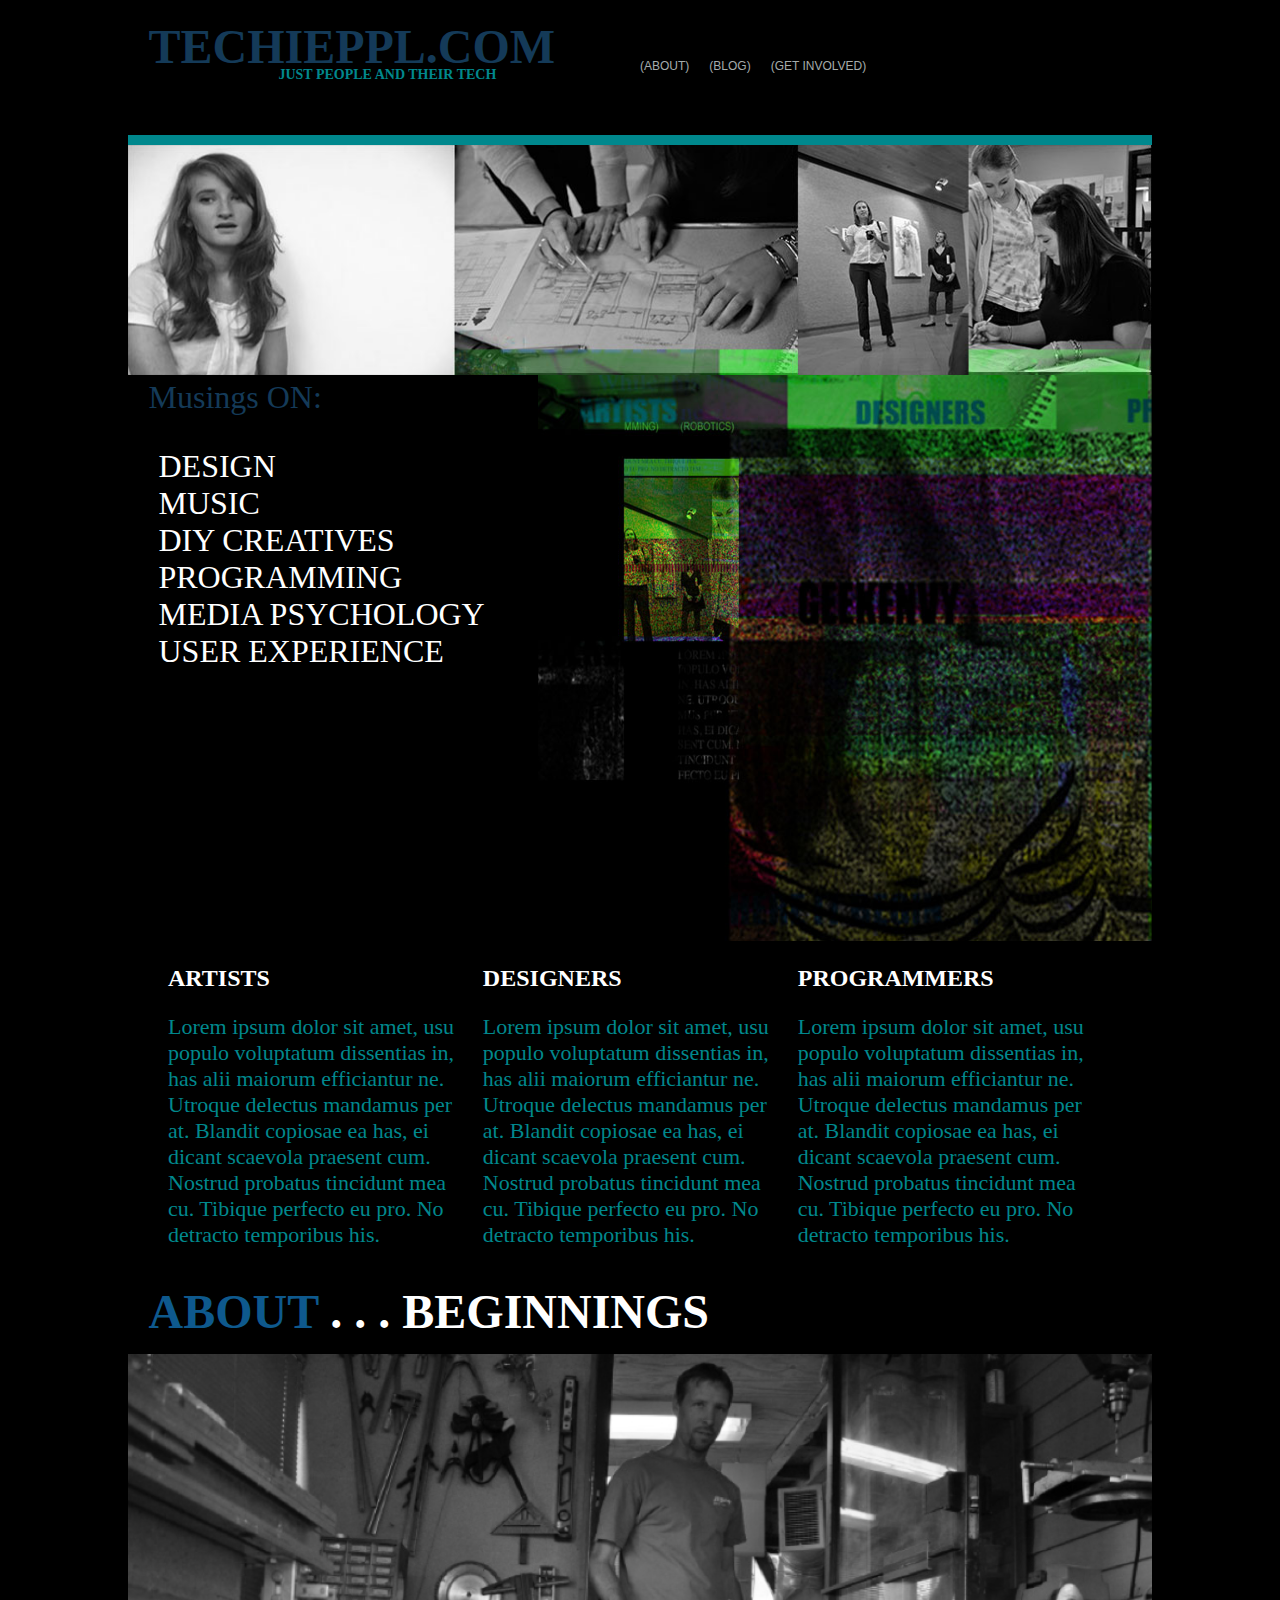
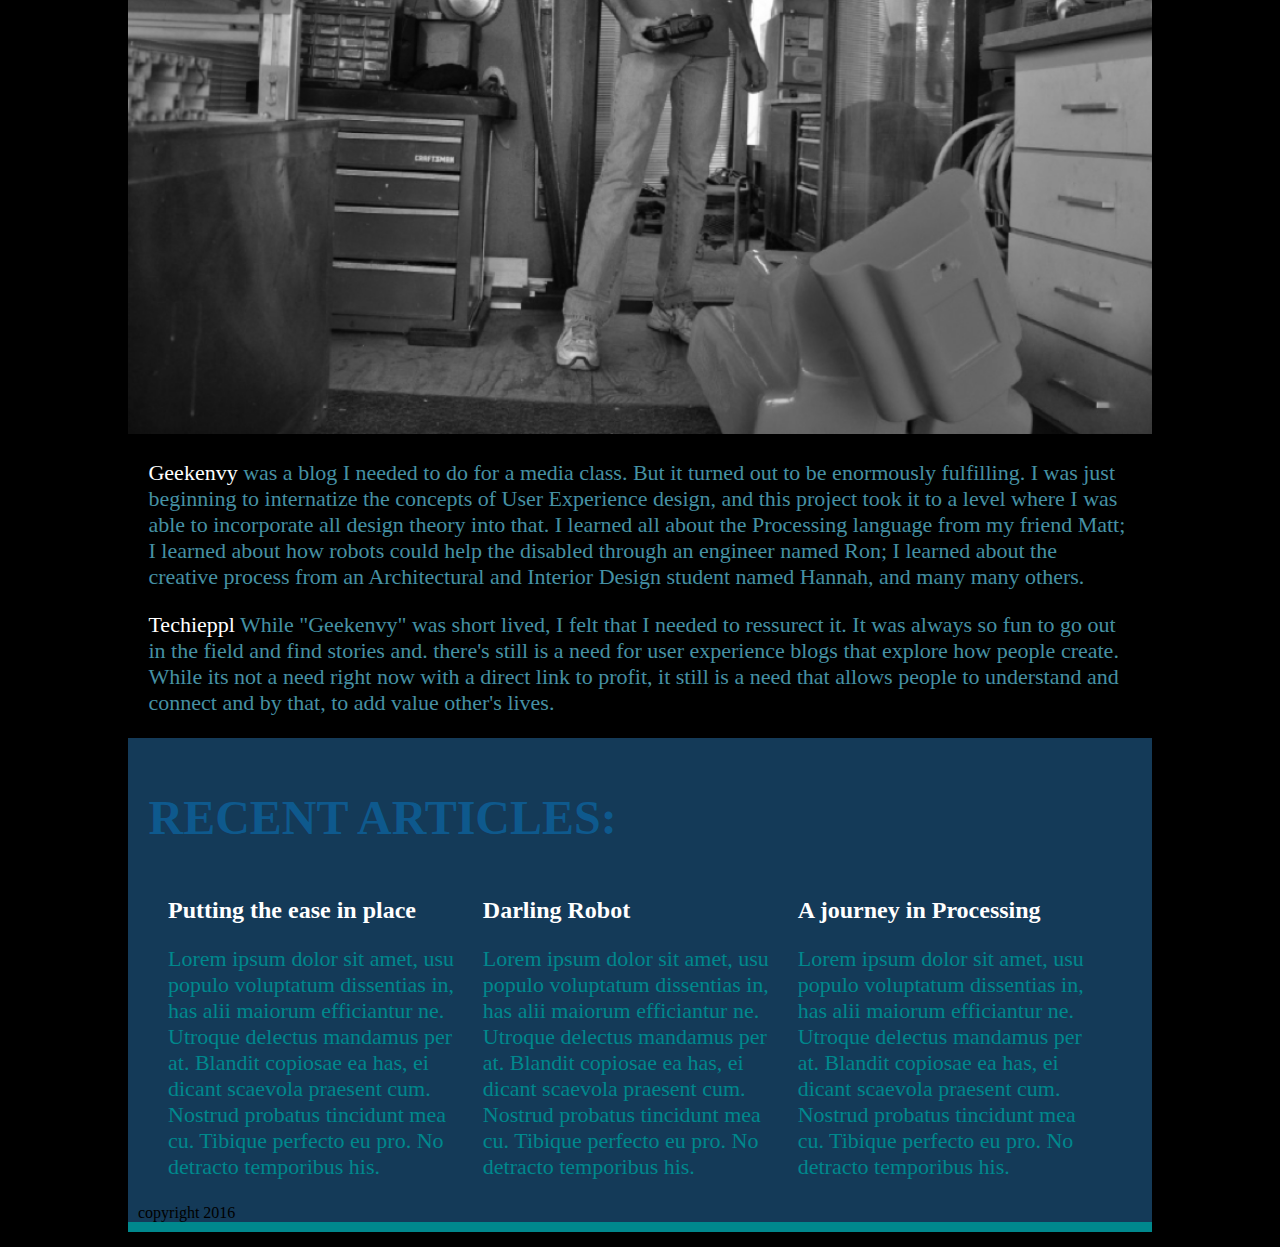
<file: HTML - techiepplwebsite Concept - 2016/index.html>
<!DOCTYPE html>

<head>

<title>Techieppl.com</title>
<link rel="stylesheet" type="text/css" href="style.css">

</head>

<body>
<div class="wrapper">
	<header>

		<div id="header-wrap">
			<aside class="logo">
			<h1 class="title">TECHIEPPL.COM<br/><span class="subtitle">JUST PEOPLE AND THEIR TECH</span></h1>
			
			</aside>
			<aside class="categories">
			<nav id="topnav">
			<ul>
					<li><a href="#">(ABOUT)</a></li>
					<li><a href="#">(BLOG)</a></li>
					<li><a href="#">(GET INVOLVED)</a></li>
					
			</ul>
			</nav>
			</aside>
			</div>

	</header>
	<section id="main">
		<div class="topline">&nbsp;</div>
					
		<img src="images/slider.jpg" width="1024" />
				
		<aside class="navigation">
		Musings ON:
			<nav>
			<ul>
				<li><a href="#" target="_blank">DESIGN</a></li>
				<li><a href="#" target="_blank">MUSIC</a></li>
				<li><a href="#" target="_blank">DIY CREATIVES</a></li>
				<li><a href="#" target="_blank">PROGRAMMING</a></li>
				<li><a href="#" target="_blank">MEDIA PSYCHOLOGY</a></li>
				<li><a href="#" target="_blank">USER EXPERIENCE</a></li>

			</ul>
			</nav>

		</aside>
		<aside class="middleart">
		<img src="images/middlepart.jpg" />
		</aside>
	</section>

	<section class="features">
		<ul>
			<li><h2>ARTISTS</h2><p>Lorem ipsum dolor sit amet, usu populo voluptatum dissentias in, has alii maiorum efficiantur ne. Utroque delectus mandamus per at. Blandit copiosae ea has, ei dicant scaevola praesent cum. Nostrud probatus tincidunt mea cu. Tibique perfecto eu pro. No detracto temporibus his.
			</li>

			<li><h2>DESIGNERS</h2><p>Lorem ipsum dolor sit amet, usu populo voluptatum dissentias in, has alii maiorum efficiantur ne. Utroque delectus mandamus per at. Blandit copiosae ea has, ei dicant scaevola praesent cum. Nostrud probatus tincidunt mea cu. Tibique perfecto eu pro. No detracto temporibus his.
			</li>

			<li><h2>PROGRAMMERS</h2><p>Lorem ipsum dolor sit amet, usu populo voluptatum dissentias in, has alii maiorum efficiantur ne. Utroque delectus mandamus per at. Blandit copiosae ea has, ei dicant scaevola praesent cum. Nostrud probatus tincidunt mea cu. Tibique perfecto eu pro. No detracto temporibus his.
			</li>
		</ul>

	</section>
	<section class="about">
		<aside class="about-left">
		<h1>ABOUT <span>. . . BEGINNINGS</span></h1><br/>
	<!--	<blockquote class="paragraph">Western Kentucky University. Fall of 2010...Hello, I'm a student 
in a media class doing a design and  UX technology blog called 
"Geekenvy"... Do you know anyone who might be interested 
in getting interviewed?</blockquote>-->
		</aside>
		<aside class="about-right">
		<!--<img src="images/about.jpg"/>-->
		</aside>
	</section>

	<section class="pixellated">
	<img src="images/Ron.jpg"/>
	</section>

	<section class="history">
	
	<p>
	<span>Geekenvy</span> was a blog I needed to do for a media class. But it turned 
out to be enormously fulfilling. I was just beginning to internatize the concepts of User Experience design, and this project took it to a level where I was able to incorporate all design theory into that. I learned all about the Processing language from my friend Matt; I learned about how robots could help the disabled through an engineer named 
Ron; I learned about the creative process from an Architectural
 and Interior Design student named Hannah, and many many others.
	</p>
	<p>
	<span>Techieppl</span> While "Geekenvy" was short lived, I felt that I needed to ressurect it. 
It was always so fun to go out in the field and find stories and. 
there's still is a need for user experience blogs that explore how people create.
While its not a need right now with a direct link to profit, it still is a need
that allows people to understand and connect and by that, to add value
other's lives.
	</p>
	</section>

	<footer class="footer">
	<aside class="copyright">
	copyright 2016
	</aside>
	<section class="recent">
	<h1>Recent Articles:</h1>
	<ul>
			<li><h2>Putting the ease in place</h2><p>Lorem ipsum dolor sit amet, usu populo voluptatum dissentias in, has alii maiorum efficiantur ne. Utroque delectus mandamus per at. Blandit copiosae ea has, ei dicant scaevola praesent cum. Nostrud probatus tincidunt mea cu. Tibique perfecto eu pro. No detracto temporibus his.
			</li>

			<li><h2>Darling Robot</h2><p>Lorem ipsum dolor sit amet, usu populo voluptatum dissentias in, has alii maiorum efficiantur ne. Utroque delectus mandamus per at. Blandit copiosae ea has, ei dicant scaevola praesent cum. Nostrud probatus tincidunt mea cu. Tibique perfecto eu pro. No detracto temporibus his.
			</li>

			<li><h2>A journey in Processing</h2><p>Lorem ipsum dolor sit amet, usu populo voluptatum dissentias in, has alii maiorum efficiantur ne. Utroque delectus mandamus per at. Blandit copiosae ea has, ei dicant scaevola praesent cum. Nostrud probatus tincidunt mea cu. Tibique perfecto eu pro. No detracto temporibus his.
			</li>
		</ul>
	</section>

	</footer>
<div class="topline">&nbsp;</div>

</div> <!-- wrapper -->
</body>
</html>
</file>
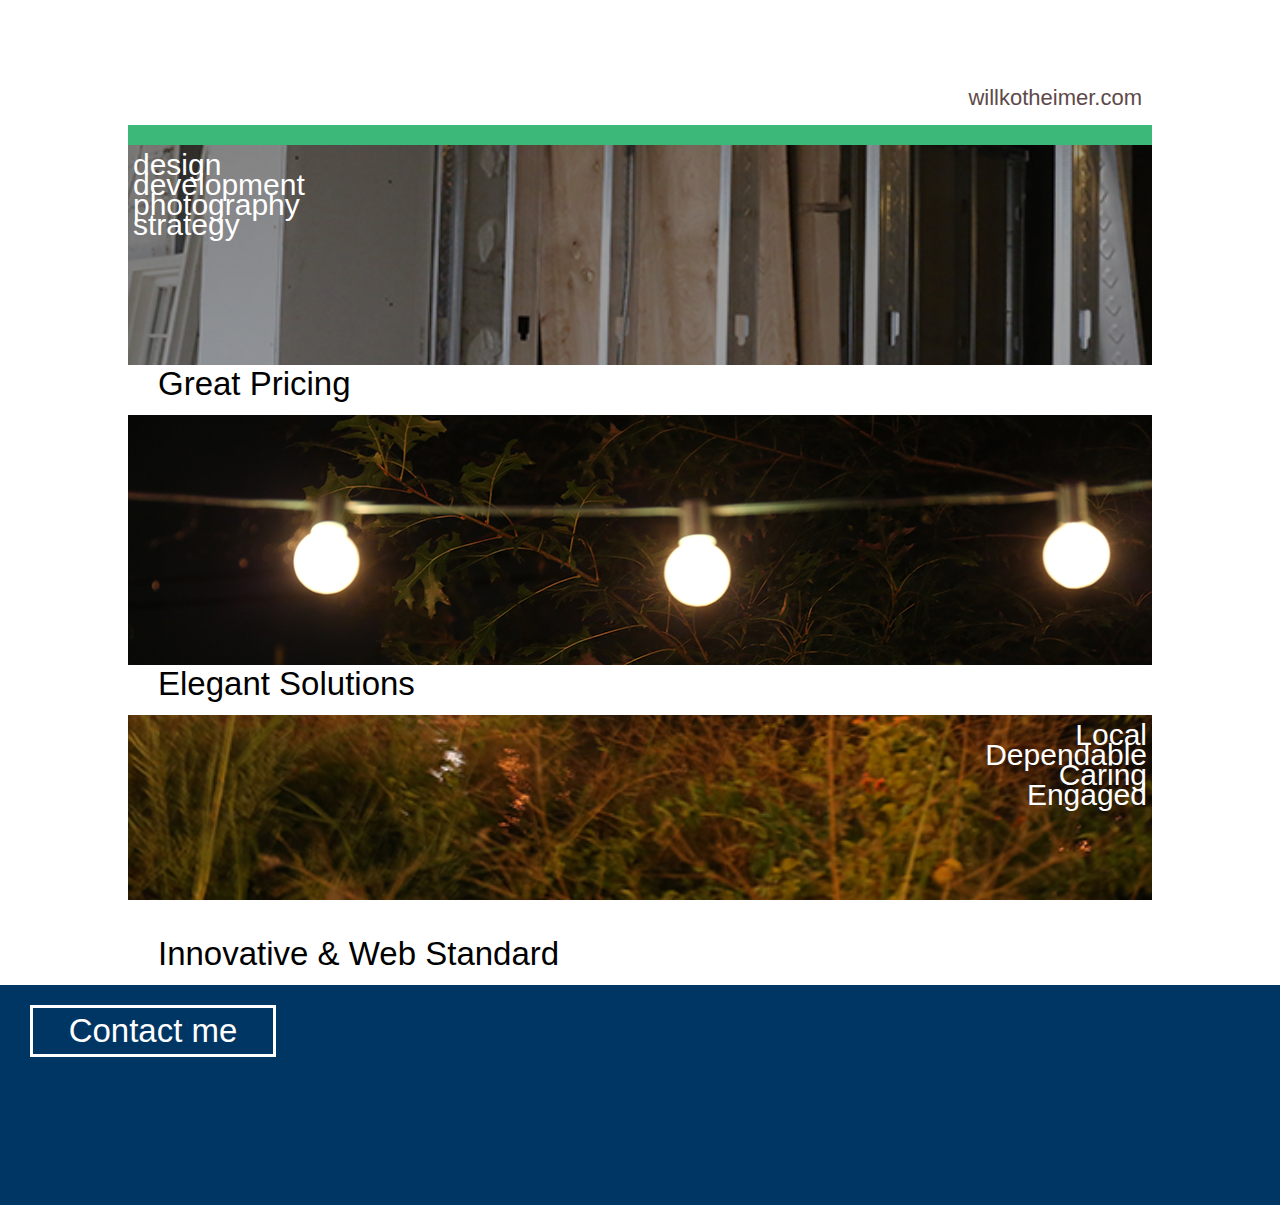
<file: HTML -MyWebsite-2016/index.html>
<html>

<head>

<title>

</title>

<style>

body {
 margin-top: 0px;
 margin-right: 0px;
 margin-bottom: 0px;
 margin-left: 0px
}

.wrapper {margin: 0 auto;max-width: 1024px; border:0;}
.header {background-color: #ffffff; height:125px; border-bottom: 20px solid #3cb878; max-width: 100%; max-width:1024;}
.title { color:#5e4949; font-family: Arial, Helvetica, sans-serif;  font-size: 22px; float:right; padding:85px 10px 40px 0px;}

img {

    max-width: 100%;
    height: auto;
    width: auto\9; /* ie8 */
}

.image1 { 
  background: url(images/wip.png) no-repeat center center fixed; 
  -webkit-background-size: cover;
  -moz-background-size: cover;
  -o-background-size: cover;
  background-size: cover;
}


.image3 { 
  background: url(images/nashville.png) no-repeat center center fixed; 
  -webkit-background-size: cover;
  -moz-background-size: cover;
  -o-background-size: cover;
  background-size: cover;
}



.heading {padding-left: 30px;}
.titleslab {height:50px; background-color: #ffffff;font-size:33px; font-family: Arial, Helvetica, sans-serif; color: #000000;}

.footer { background-color: #003663; height:200px;padding-top:20px;}
.cta {margin-left: 30px; width:240px; height:46px; border:3px solid #ffffff; font-size:33px; font-family:Arial, Helvetica, sans-serif; text-align:center;line-height:45px;color:#ffffff;}
.imageonetext {height:200px;font-family:Arial, Helvetica, sans-serif;color:#ffffff; font-size:30px;line-height:20px;text-align:left;padding:10px 0px 10px 5px;}
.image3text {height: 200px;font-family:Arial, Helvetica, sans-serif;color:#ffffff; font-size:30px;line-height:20px;text-align:right;padding:10px 5px 10px 0px;color:#ffffff;}

</style>

</head>

<body>

	<div class="wrapper">
				<div class="header">
				<div class="title">willkotheimer.com</div>
			</div>
			<!--496-->
			<div class="image1">
			<div class="imageonetext">
				design<br/>
			development<br/>
			photography<br/>
			strategy<br/>

			</div>
			</div>
		<div class="titleslab">
			<div class="heading">Great Pricing</div>
		</div>
			<!--250-->
		<div class="image2">
			<img src="images/stringlights.png">
			</div>
			<div class="titleslab">
			<div class="heading">Elegant Solutions</div>
		</div>
			<!--500-->
		<div class="image3">
			
			<div class="image3text">
			Local<br/>
			Dependable<br/>
			Caring<br/>
			Engaged<br/></div>
	</div>
<div class="titleslab">
			<div class="heading">
Innovative &amp; Web Standard</div></div>

	</div>

	<div class="footer">
			<div class="cta">
				Contact me
			</div>
	</div>
</body>


</html>
</file>
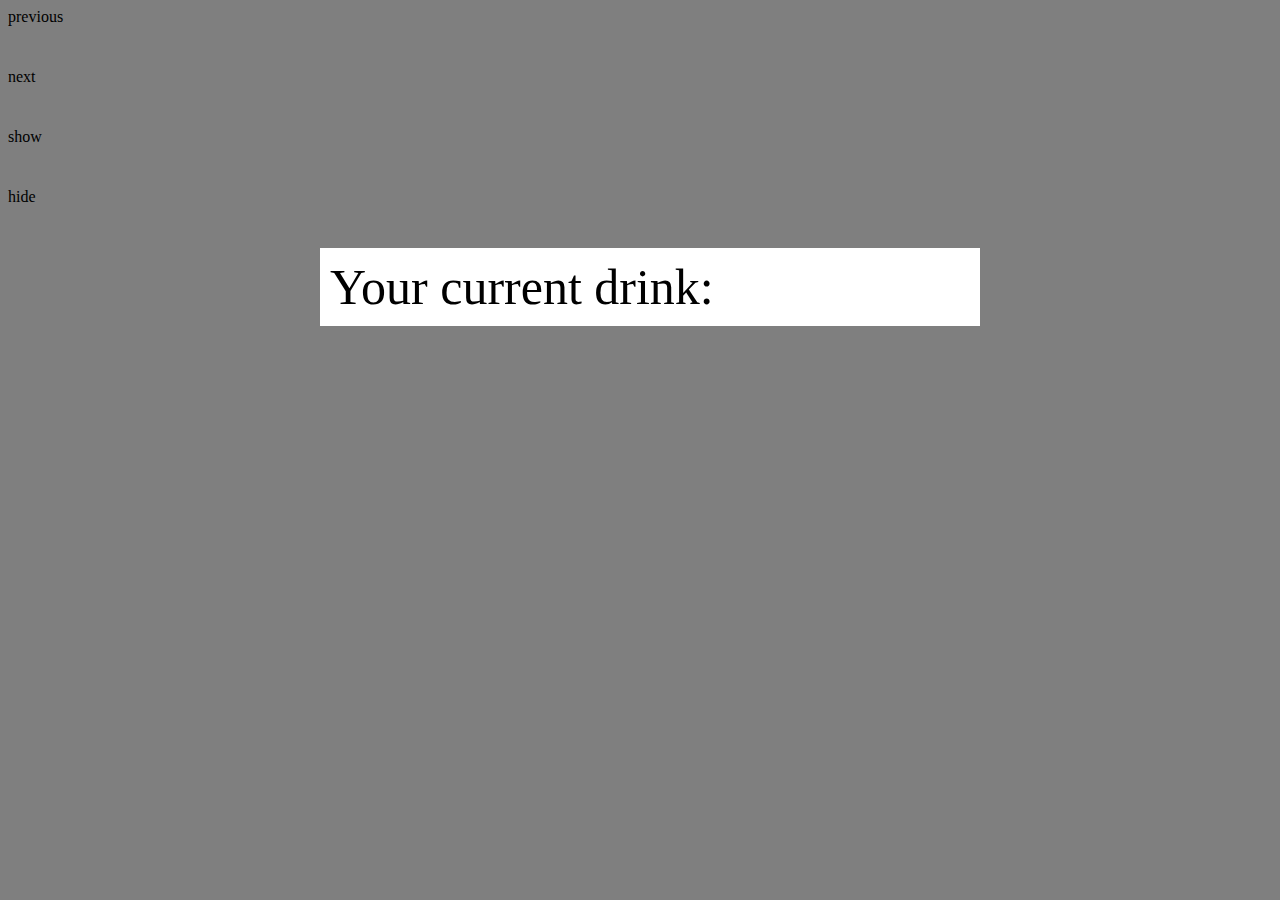
<file: Json:Ajax - Bartending Concept - 2015/index.html>
<!DOCTYPE html>

<head>

<style type="text/css">

.inactive {color:white !important;}
.drinks  {font-size:50px; position: absolute; left: 25%; padding: 10px;  width:50%; background-color: white;}
#ingredients {font-size: 22px;}
.button {width: 80px; height: 60px;}
@media screen and (max-width: 480px) {
    .drinks {left: 0 !important; width: 100% !important; padding: 2% 2%; box-sizing: border-box;}
}
body {background-color: rgba(0,0,0,.5);}

</style>



<script src="https://ajax.googleapis.com/ajax/libs/jquery/1.12.4/jquery.min.js"></script>

<script>

$(function(){
		current=0; //kick it off;


		//previous
		$("#previous").click(function(event){
			event.preventDefault();
			current--;
			getone(); 
		});
		//next
		$("#next").click(function(event){
			event.preventDefault();
			current++;
			getone();
			 
		});

		//
		$("#show").click(function(event){
			event.preventDefault();
			$('#ingredients').show();
		});
		$("#hide").click(function(event){
			event.preventDefault();
			$('#ingredients').hide();
		});



});

		

function getone() {
var json = $.getJSON( "drinks.json", function() {
		if (json.responseJSON.drink.length-1 >=current && current>=0) {
	//for (var i=0; i<=json.responseJSON.drink.length-1; i++) {
				string="Your current drink:<br/><div id='drink"+current+"'><br/><u>"+json.responseJSON.drink[current].name+"</u><br/><div id='ingredients'>";
				
				$.each(json.responseJSON.drink[current].ingredients[0], function (index, value) {
		  		string+="<br/>"+value;
					});
				string+="</div></div><br/>";
		 		
		 		$(".drinks").empty();
				$(".drinks").append(string);

		}
		if (current < 0) { $("#previous").hide();} else {$("#previous").show();}
		if (current >= json.responseJSON.drink.length-1) { $("#next").hide();} else {$("#next").show();}

});
}

 





</script>

</head>

<body>
<div class="wrapper">
<div class="buttons">
<div class="button" id="previous">previous</div><div class="button" id="next">next</div><div class="button" id="show">show</div><div class="button" id="hide">hide</div></div>
<div class="drinks">
	Your current drink:

</div>

</div>

</body>



</html>
</file>
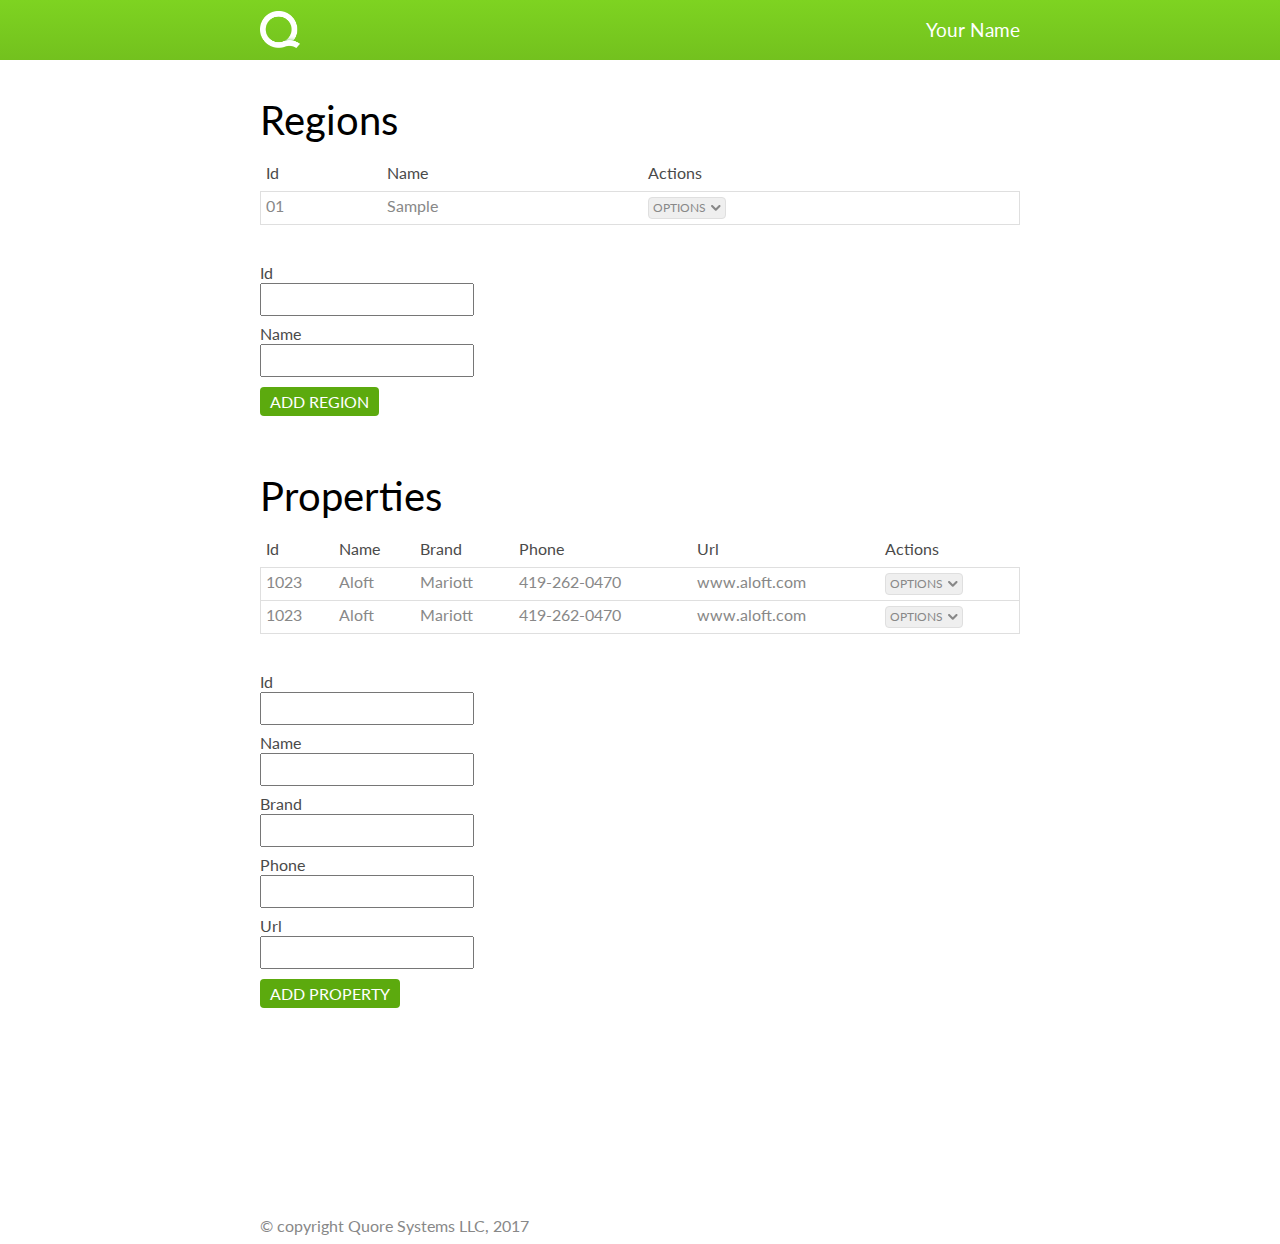
<file: PHP - Hotel Job Test - 2017/index.html>
<!DOCTYPE html>
<html>
    <head>
        <title>Your Name Here</title>
        <link href="https://fonts.googleapis.com/css?family=Lato:400,400i,700" rel="stylesheet">
        <link rel="stylesheet"href="css/styles.css"/>
    </head>
    <body>
        <header class="header">
            <div class="container">
                <span class="logo">
                    <img src="images/Glyph_greenshadow.png"/>
                </span>
                <span class="name">Your Name</span>
            </div>
        </header>
        <div class="wrapper">
            <div class="container">
                <section>
                    <h1>Regions</h1>
                    <table class="table">
                        <thead class="thead">
                            <tr>
                                <th>Id</th>
                                <th>Name</th>
                                <th>Actions</th>
                            </tr>
                        </thead>
                        <tbody class="tbody">
                            <tr>
                                <td>01</td>
                                <td>Sample</td>
                                <td><span class="btn btn__small">Options<span class="icon"><svg  viewBox="0 0 40 24" ><g id="Iconography" transform="translate(-740.000000, -998.000000)" fill="#000000"><path d="M749.343664,1022.42292 C745.269268,1026.56389 751.380863,1032.77535 755.455259,1028.63438 L770.734247,1013.10573 C772.421918,1011.39048 772.421918,1008.60952 770.734247,1006.89427 L755.455259,991.36562 C751.380863,987.224647 745.269268,993.436107 749.343664,997.57708 L761.566855,1010 L749.343664,1022.42292 Z" id="Carat_down" transform="translate(760.000000, 1010.000000) rotate(90.000000) translate(-760.000000, -1010.000000) "></path></g></svg></span><div class="dropdown"><a href="">Delete</a><a href="">Edit</a></div></span></td>
                            </tr>
                        </thead>
                    </table>
                    <form class="form">
                        <div class="form__group">
                            <label>Id</label>
                            <input type="text"/>
                        </div>
                        <div class="form__group">
                            <label>Name</label>
                            <input type="text"/>
                        </div>
                        <div class="form__group">
                            <input type="submit" value="Add region"/>
                        </div>
                    </form>
                </section>
                <section>
                    <h1>Properties</h1>
                    <table class="table">
                        <thead class="thead">
                            <tr>
                                <th>Id</th>
                                <th>Name</th>
                                <th>Brand</th>
                                <th>Phone</th>
                                <th>Url</th>
                                <th>Actions</th>
                            </tr>
                        </thead>
                        <tbody class="tbody">
                            <tr>
                                <td>1023</td>
                                <td>Aloft</td>
                                <td>Mariott</td>
                                <td>419-262-0470</td>
                                <td>www.aloft.com</td>
                                <td><span class="btn btn__small">Options<span class="icon"><svg  viewBox="0 0 40 24" ><g id="Iconography" transform="translate(-740.000000, -998.000000)" fill="#000000"><path d="M749.343664,1022.42292 C745.269268,1026.56389 751.380863,1032.77535 755.455259,1028.63438 L770.734247,1013.10573 C772.421918,1011.39048 772.421918,1008.60952 770.734247,1006.89427 L755.455259,991.36562 C751.380863,987.224647 745.269268,993.436107 749.343664,997.57708 L761.566855,1010 L749.343664,1022.42292 Z" id="Carat_down" transform="translate(760.000000, 1010.000000) rotate(90.000000) translate(-760.000000, -1010.000000) "></path></g></svg></span><div class="dropdown"><a href="">Delete</a><a href="">Edit</a></div></span></td>
                            </tr>
                            <tr>
                                <td>1023</td>
                                <td>Aloft</td>
                                <td>Mariott</td>
                                <td>419-262-0470</td>
                                <td>www.aloft.com</td>
                                <td><span class="btn btn__small">Options<span class="icon"><svg  viewBox="0 0 40 24" ><g id="Iconography" transform="translate(-740.000000, -998.000000)" fill="#000000"><path d="M749.343664,1022.42292 C745.269268,1026.56389 751.380863,1032.77535 755.455259,1028.63438 L770.734247,1013.10573 C772.421918,1011.39048 772.421918,1008.60952 770.734247,1006.89427 L755.455259,991.36562 C751.380863,987.224647 745.269268,993.436107 749.343664,997.57708 L761.566855,1010 L749.343664,1022.42292 Z" id="Carat_down" transform="translate(760.000000, 1010.000000) rotate(90.000000) translate(-760.000000, -1010.000000) "></path></g></svg></span><div class="dropdown"><a href="">Delete</a><a href="">Edit</a></div></span></td>
                            </tr>
                        </tbody>
                    </table>
                    <form class="form">
                        <div class="form__group">
                            <label>Id</label>
                            <input type="text"/>
                        </div>
                        <div class="form__group">
                            <label>Name</label>
                            <input type="text"/>
                        </div>
                        <div class="form__group">
                            <label>Brand</label>
                            <input type="text"/>
                        </div>
                        <div class="form__group">
                            <label>Phone</label>
                            <input type="text"/>
                        </div>
                        <div class="form__group">
                            <label>Url</label>
                            <input type="text"/>
                        </div>
                        <div class="form__group">
                            <input type="submit" value="Add Property"/>
                        </div>
                    </form>
                </section>
            </div>
        </div>
        <footer class="footer">
            <div class="container">
                &copy; copyright Quore Systems LLC, 2017
            </container>
        </footer>
    </body>
</html>
</file>
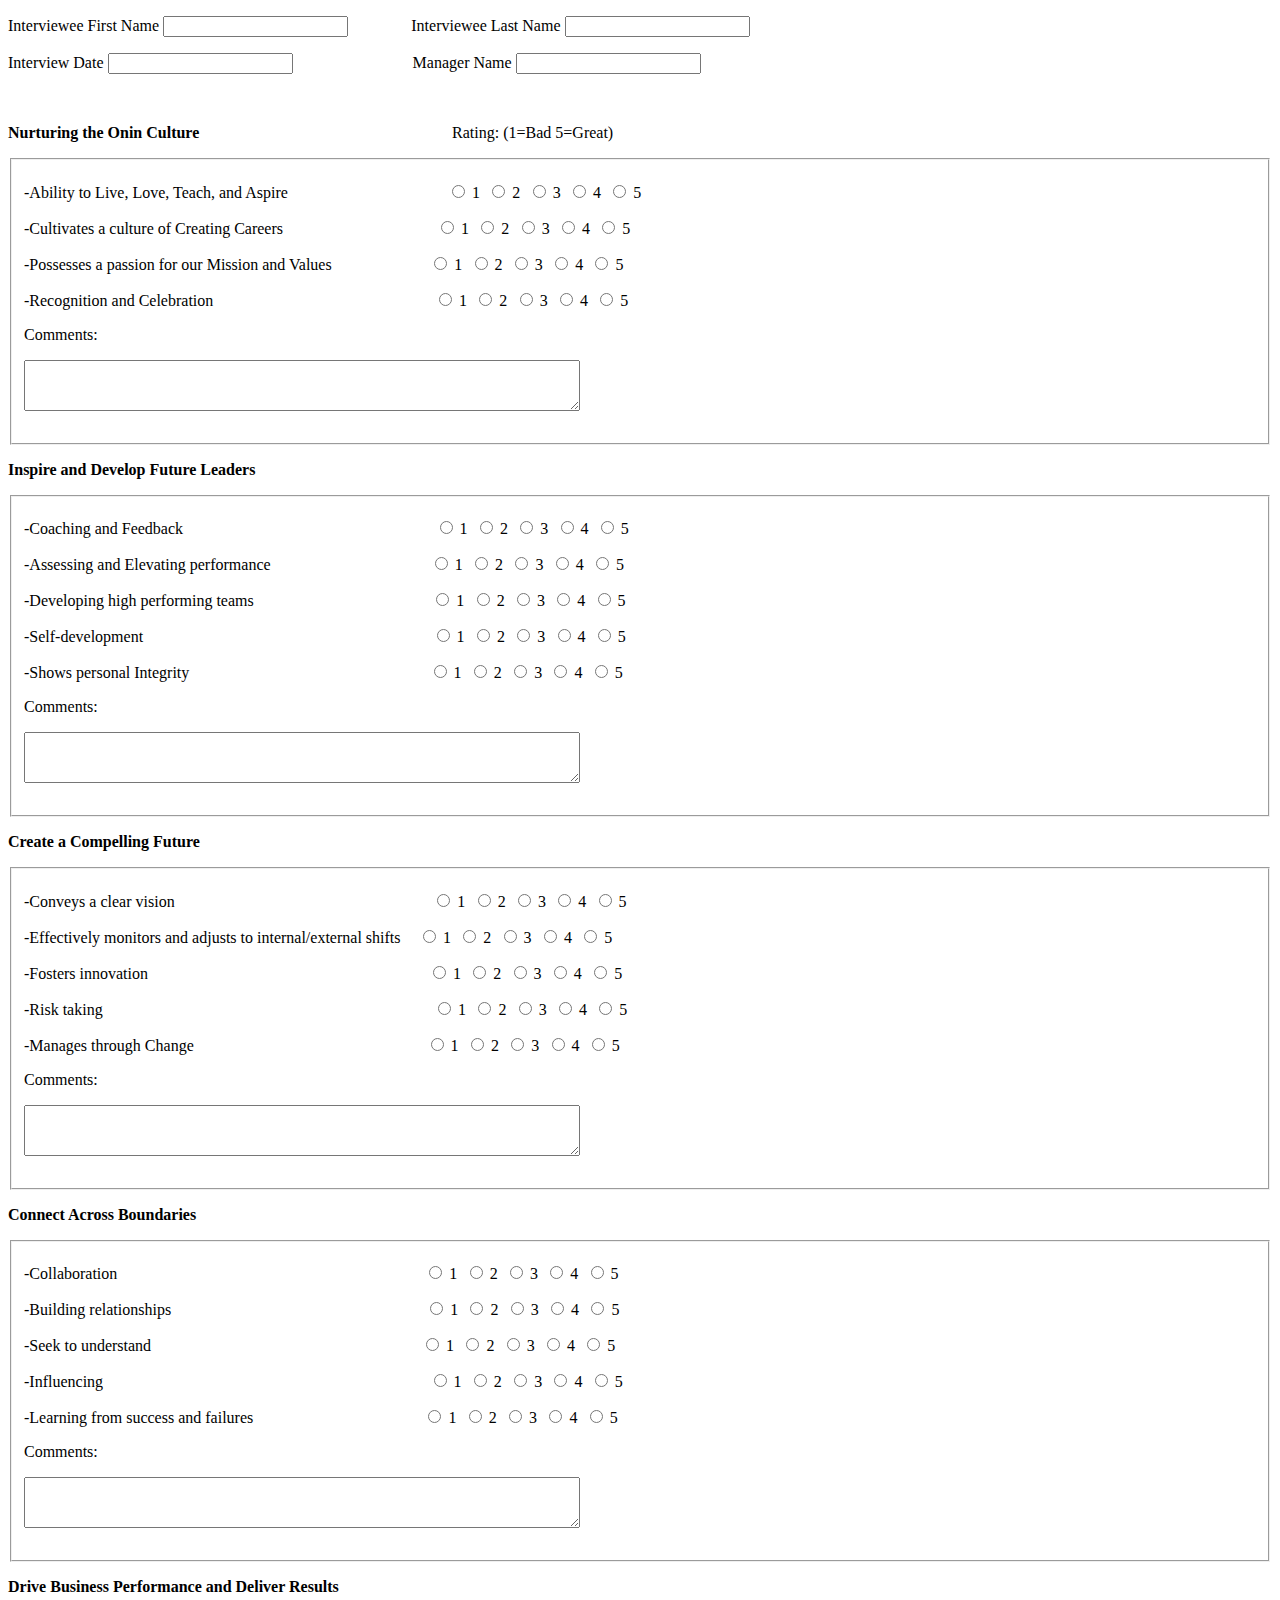
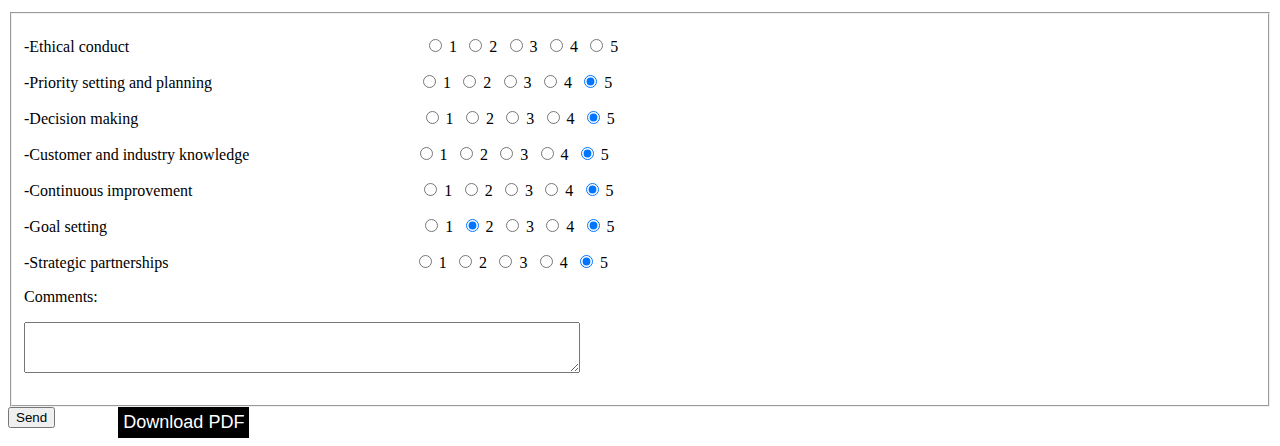
<file: Json:Ajax - Bartending Concept - 2015/form.html>
<!DOCTYPE html>

<head>

</head>

<body>

<form name="InterviewFeedback" action="https://employees.oningroup.com/packages/uhuru_theme/themes/uhuru/email.php" method="POST" enctype="text/plain">
<p>Interviewee First Name <input type="text" name="firstname"><span style="margin-left: 5%;">Interviewee Last Name</span> <input type="text" name="lastname"></p>
<p>Interview Date <input type="text" name="date"><span style="margin-left: 9.5%;">Manager Name</span> <input type="text" name="manager"></p><br>

<p><span style="font-weight: bold; float: left;">Nurturing the Onin Culture</span> <span style="margin-left: 20%;">Rating: (1=Bad 5=Great)</span></p>

<form>
    <fieldset id="group1">
        <p>-Ability to Live, Love, Teach, and Aspire <input  style="margin-left: 13%;" type="radio" name="group1-1" value="" > 1<input style="margin-left: 1%;" type="radio" name="group1-1" value="" > 2<input style="margin-left: 1%;" type="radio" name="group1-1" value="" > 3<input style="margin-left: 1%;" type="radio" name="group1-1" value="" > 4<input style="margin-left: 1%;" type="radio" name="group1-1" value="" > 5</p>
        <p>-Cultivates a culture of Creating Careers <input  style="margin-left: 12.5%;" type="radio" name="group1-2" value="" > 1<input style="margin-left: 1%;" type="radio" name="group1-2" value="" > 2<input style="margin-left: 1%;" type="radio" name="group1-2" value="" > 3<input style="margin-left: 1%;" type="radio" name="group1-2" value="" > 4<input style="margin-left: 1%;" type="radio" name="group1-2" value="" > 5</p>
        <p>-Possesses a passion for our Mission and Values <input  style="margin-left: 8%;" type="radio" name="group1-3" value="" > 1<input style="margin-left: 1%;" type="radio" name="group1-3" value="" > 2<input style="margin-left: 1%;" type="radio" name="group1-3" value="" > 3<input style="margin-left: 1%;" type="radio" name="group1-3" value="" > 4<input style="margin-left: 1%;" type="radio" name="group1-3" value="" > 5</p>
        <p>-Recognition and Celebration <input  style="margin-left: 18%;" type="radio" name="group1-4" value="" > 1<input style="margin-left: 1%;" type="radio" name="group1-4" value="" > 2<input style="margin-left: 1%;" type="radio" name="group1-4" value="" > 3<input style="margin-left: 1%;" type="radio" name="group1-4" value="" > 4<input style="margin-left: 1%;" type="radio" name="group1-4" value="" > 5</p>
        <p>Comments:</p>
        <textarea id="nurturing" name="nurturing" rows="3" cols="150" style="width: 550px;"></textarea>
        <br><br>
    </fieldset>

    
    <p style="font-weight: bold;">Inspire and Develop Future Leaders</p>
    <fieldset id="group3">
        <p>-Coaching and Feedback <input  style="margin-left: 20.5%;" type="radio" name="group3-1" value="" > 1<input style="margin-left: 1%;" type="radio" name="group3-1" value="" > 2<input style="margin-left: 1%;" type="radio" name="group3-1" value="" > 3<input style="margin-left: 1%;" type="radio" name="group3-1" value="" > 4<input style="margin-left: 1%;" type="radio" name="group3-1" value="" > 5</p>
        <p>-Assessing and Elevating performance <input  style="margin-left: 13%;" type="radio" name="group3-2" value="" > 1<input style="margin-left: 1%;" type="radio" name="group3-2" value="" > 2<input style="margin-left: 1%;" type="radio" name="group3-2" value="" > 3<input style="margin-left: 1%;" type="radio" name="group3-2" value="" > 4<input style="margin-left: 1%;" type="radio" name="group3-2" value="" > 5</p>
        <p>-Developing high performing teams <input  style="margin-left: 14.5%;" type="radio" name="group3-3" value="" > 1<input style="margin-left: 1%;" type="radio" name="group3-3" value="" > 2<input style="margin-left: 1%;" type="radio" name="group3-3" value="" > 3<input style="margin-left: 1%;" type="radio" name="group3-3" value="" > 4<input style="margin-left: 1%;" type="radio" name="group3-3" value="" > 5</p>
        <p>-Self-development <input  style="margin-left: 23.5%;" type="radio" name="group3-4" value="" > 1<input style="margin-left: 1%;" type="radio" name="group3-4" value="" > 2<input style="margin-left: 1%;" type="radio" name="group3-4" value="" > 3<input style="margin-left: 1%;" type="radio" name="group3-4" value="" > 4<input style="margin-left: 1%;" type="radio" name="group3-4" value="" > 5</p>
        <p>-Shows personal Integrity  <input  style="margin-left: 19.5%;" type="radio" name="group3-5" value="" > 1<input style="margin-left: 1%;" type="radio" name="group3-5" value="" > 2<input style="margin-left: 1%;" type="radio" name="group3-5" value="" > 3<input style="margin-left: 1%;" type="radio" name="group3-5" value="" > 4<input style="margin-left: 1%;" type="radio" name="group3-5" value="" > 5</p>
        <p>Comments:</p>
        <textarea id="coaching" name="coaching" rows="3" cols="150" style="width: 550px;"></textarea>
        <br><br>
    </fieldset>
    <p style="font-weight: bold;">Create a Compelling Future</p>
    <fieldset id="group4">
    <p>-Conveys a clear vision <input  style="margin-left: 21%;" type="radio" name="group4-1" value="" > 1<input style="margin-left: 1%;" type="radio" name="group4-1" value="" > 2<input style="margin-left: 1%;" type="radio" name="group4-1" value="" > 3<input style="margin-left: 1%;" type="radio" name="group4-1" value="" > 4<input style="margin-left: 1%;" type="radio" name="group4-1" value="" > 5</p>
    <p>-Effectively monitors and adjusts to internal/external shifts <input  style="margin-left: 1.5%;" type="radio" name="group4-2" value="" > 1<input style="margin-left: 1%;" type="radio" name="group4-2" value="" > 2<input style="margin-left: 1%;" type="radio" name="group4-2" value="" > 3<input style="margin-left: 1%;" type="radio" name="group4-2" value="" > 4<input style="margin-left: 1%;" type="radio" name="group4-2" value="" > 5</p>
    <p>-Fosters innovation <input  style="margin-left: 22.8%;" type="radio" name="group4-3" value="" > 1<input style="margin-left: 1%;" type="radio" name="group4-3" value="" > 2<input style="margin-left: 1%;" type="radio" name="group4-3" value="" > 3<input style="margin-left: 1%;" type="radio" name="group4-3" value="" > 4<input style="margin-left: 1%;" type="radio" name="group4-3" value="" > 5</p>
    <p>-Risk taking <input  style="margin-left: 26.9%;" type="radio" name="group4-4" value="" > 1<input style="margin-left: 1%;" type="radio" name="group4-4" value="" > 2<input style="margin-left: 1%;" type="radio" name="group4-4" value="" > 3<input style="margin-left: 1%;" type="radio" name="group4-4" value="" > 4<input style="margin-left: 1%;" type="radio" name="group4-4" value="" > 5</p>
    <p>-Manages through Change <input  style="margin-left: 18.9%;" type="radio" name="group4-5" value="" > 1<input style="margin-left: 1%;" type="radio" name="group4-5" value="" > 2<input style="margin-left: 1%;" type="radio" name="group4-5" value="" > 3<input style="margin-left: 1%;" type="radio" name="group4-5" value="" > 4<input style="margin-left: 1%;" type="radio" name="group4-5" value="" > 5</p>
    <p>Comments:</p>
    <textarea id="future" name="future" rows="3" cols="150" style="width: 550px;"></textarea>
    <br><br>
    </fieldset>
    <p style="font-weight: bold;">Connect Across Boundaries</p>
    <fieldset id="group5">
    <p>-Collaboration <input  style="margin-left: 25%;" type="radio" name="group5-1" value="" > 1<input style="margin-left: 1%;" type="radio" name="group5-1" value="" > 2<input style="margin-left: 1%;" type="radio" name="group5-1" value="" > 3<input style="margin-left: 1%;" type="radio" name="group5-1" value="" > 4<input style="margin-left: 1%;" type="radio" name="group5-1" value="" > 5</p>
    <p>-Building relationships <input  style="margin-left: 20.7%;" type="radio" name="group5-2" value="" > 1<input style="margin-left: 1%;" type="radio" name="group5-2" value="" > 2<input style="margin-left: 1%;" type="radio" name="group5-2" value="" > 3<input style="margin-left: 1%;" type="radio" name="group5-2" value="" > 4<input style="margin-left: 1%;" type="radio" name="group5-2" value="" > 5</p>
    <p>-Seek to understand <input  style="margin-left: 22%;" type="radio" name="group5-3" value="" > 1<input style="margin-left: 1%;" type="radio" name="group5-3" value="" > 2<input style="margin-left: 1%;" type="radio" name="group5-3" value="" > 3<input style="margin-left: 1%;" type="radio" name="group5-3" value="" > 4<input style="margin-left: 1%;" type="radio" name="group5-3" value="" > 5</p>
    <p>-Influencing <input  style="margin-left: 26.5%;" type="radio" name="group5-4" value="" > 1<input style="margin-left: 1%;" type="radio" name="group5-4" value="" > 2<input style="margin-left: 1%;" type="radio" name="group5-4" value="" > 3<input style="margin-left: 1%;" type="radio" name="group5-4" value="" > 4<input style="margin-left: 1%;" type="radio" name="group5-4" value="" > 5</p>
    <p>-Learning from success and failures <input  style="margin-left: 13.9%;" type="radio" name="group5-5" value="" > 1<input style="margin-left: 1%;" type="radio" name="group5-5" value="" > 2<input style="margin-left: 1%;" type="radio" name="group5-5" value="" > 3<input style="margin-left: 1%;" type="radio" name="group5-5" value="" > 4<input style="margin-left: 1%;" type="radio" name="group5-5" value="" > 5</p>
    <p>Comments:</p>
    <textarea id="connect" name="connect" rows="3" cols="150" style="width: 550px;"></textarea>
    <br><br>
    </fieldset>
<p style="font-weight: bold;">Drive Business Performance and Deliver Results</p>
<fieldset id="group6">
<p>-Ethical conduct <input  style="margin-left: 24%;" type="radio" name="group6-1" value="" checked> 1<input style="margin-left: 1%;" type="radio" name="group6-1" value="" checked> 2<input style="margin-left: 1%;" type="radio" name="group6-1" value="" checked> 3<input style="margin-left: 1%;" type="radio" name="group6-1" value="" checked> 4<input style="margin-left: 1%;" type="radio" name="group6-1" value="" checked> 5</p>
<p>-Priority setting and planning <input  style="margin-left: 16.8%;" type="radio" name="group6-2" value="" checked> 1<input style="margin-left: 1%;" type="radio" name="group6-2" value="" checked> 2<input style="margin-left: 1%;" type="radio" name="group6-2" value="" checked> 3<input style="margin-left: 1%;" type="radio" name="group6-2" value="" checked> 4<input style="margin-left: 1%;" type="radio" name="group6-2" value="" checked> 5</p>
<p>-Decision making <input  style="margin-left: 23%;" type="radio" name="group6-3" value="" checked> 1<input style="margin-left: 1%;" type="radio" name="group6-3" value="" checked> 2<input style="margin-left: 1%;" type="radio" name="group6-3" value="" checked> 3<input style="margin-left: 1%;" type="radio" name="group6-3" value="" checked> 4<input style="margin-left: 1%;" type="radio" name="group6-3" value="" checked> 5</p>
<p>-Customer and industry knowledge <input  style="margin-left: 13.5%;" type="radio" name="group6-4" value="" checked> 1<input style="margin-left: 1%;" type="radio" name="group6-4" value="" checked> 2<input style="margin-left: 1%;" type="radio" name="group6-4" value="" checked> 3<input style="margin-left: 1%;" type="radio" name="group6-4" value="" checked> 4<input style="margin-left: 1%;" type="radio" name="group6-4" value="" checked> 5</p>
<p>-Continuous improvement <input  style="margin-left: 18.5%;" type="radio" name="group6-5" value="" checked> 1<input style="margin-left: 1%;" type="radio" name="group6-5" value="" checked> 2<input style="margin-left: 1%;" type="radio" name="group6-5" value="" checked> 3<input style="margin-left: 1%;" type="radio" name="group6-5" value="" checked> 4<input style="margin-left: 1%;" type="radio" name="group6-5" value="" checked> 5</p>
<p>-Goal setting <input  style="margin-left: 25.5%;" type="radio" name="group6-6" value="" checked> 1<input style="margin-left: 1%;" type="radio" name="group6-6" value="" checked> 2<input style="margin-left: 1%;" type="radio" name="group6-1" value="" checked> 3<input style="margin-left: 1%;" type="radio" name="group6-1" value="" checked> 4<input style="margin-left: 1%;" type="radio" name="group6-1" value="" checked> 5</p>
<p>-Strategic partnerships <input  style="margin-left: 20%;" type="radio" name="group6-7" value="" checked> 1<input style="margin-left: 1%;" type="radio" name="group6-7" value="" checked> 2<input style="margin-left: 1%;" type="radio" name="group6-7" value="" checked> 3<input style="margin-left: 1%;" type="radio" name="group6-7" value="" checked> 4<input style="margin-left: 1%;" type="radio" name="group6-7" value="" checked> 5</p>
<p>Comments:</p>
<textarea id="drive" name="drive" rows="3" cols="150" style="width: 550px;"></textarea>
<br><br>
</fieldset>
    
    
<input style="float: left;" type="submit" value="Send">
<button style="margin-left: 5%; background: #000; color: #fff; padding: 5px; border: none; font-size: 18px;" class="PDF">Download PDF</button>
</form>

</body>


</html>
</file>
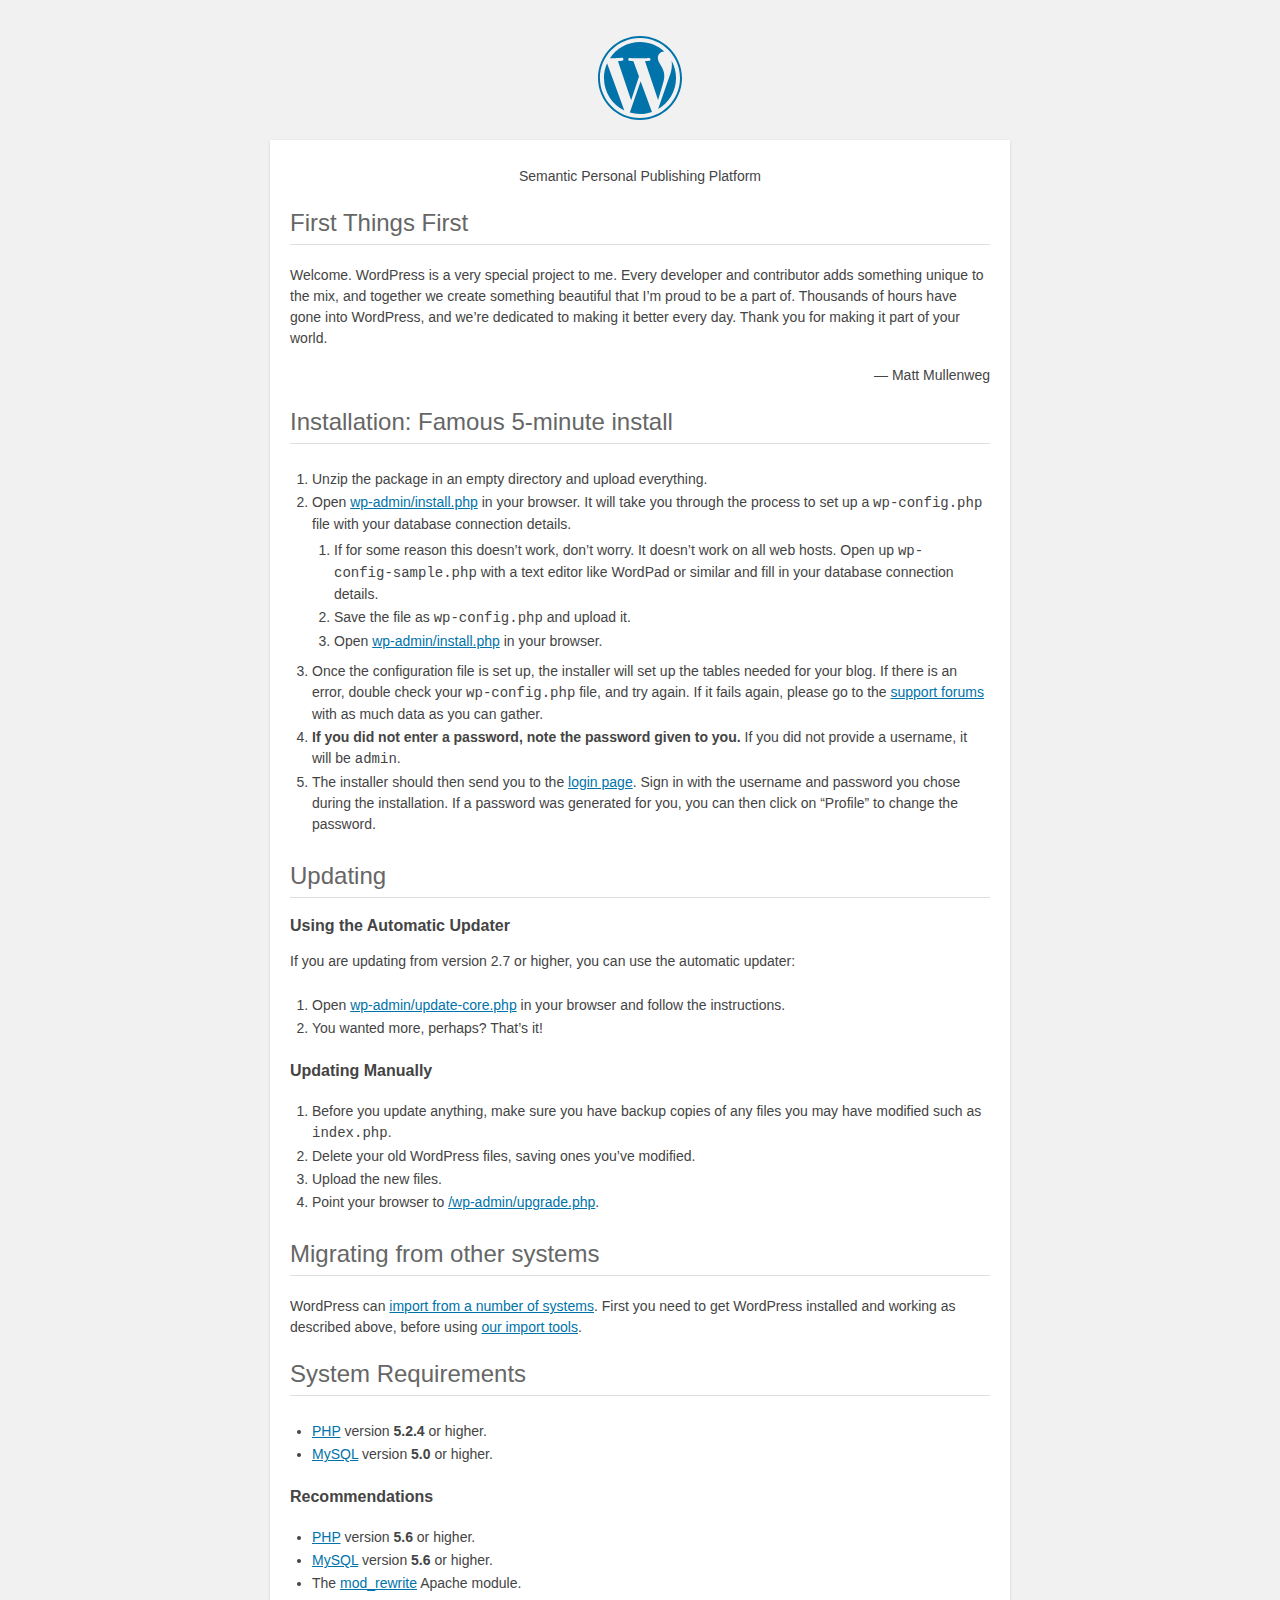
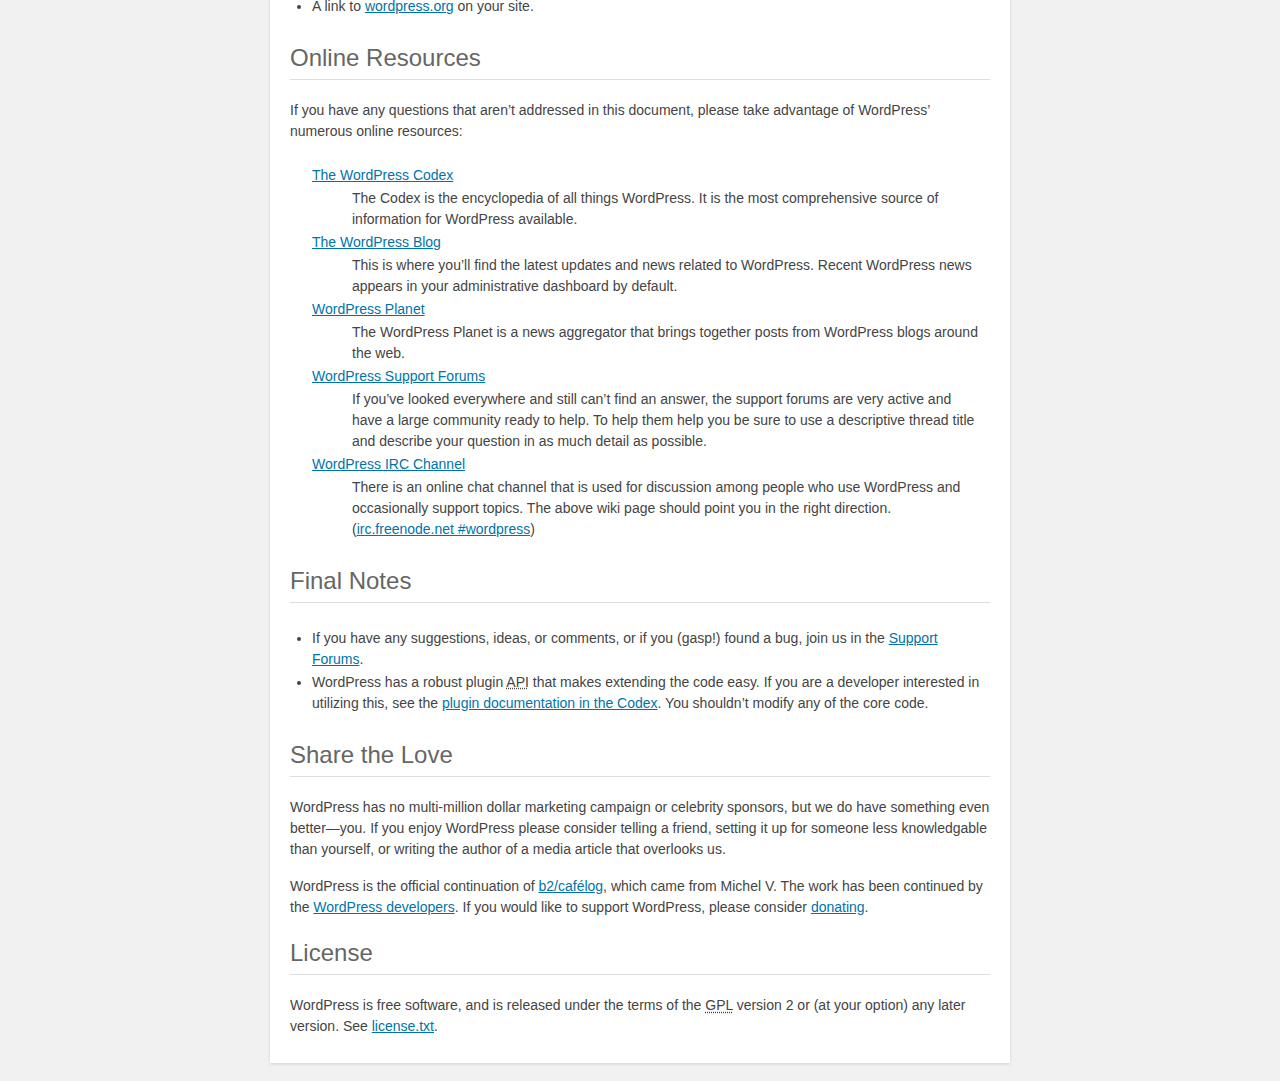
<file: WordPress - RestaurantSiteFromScratch - 2015/readme.html>
<!DOCTYPE html>
<html>
<head>
	<meta name="viewport" content="width=device-width" />
	<meta http-equiv="Content-Type" content="text/html; charset=utf-8" />
	<title>WordPress &#8250; ReadMe</title>
	<link rel="stylesheet" href="wp-admin/css/install.css?ver=20100228" type="text/css" />
</head>
<body>
<h1 id="logo">
	<a href="https://wordpress.org/"><img alt="WordPress" src="wp-admin/images/wordpress-logo.png" /></a>
</h1>
<p style="text-align: center">Semantic Personal Publishing Platform</p>

<h2>First Things First</h2>
<p>Welcome. WordPress is a very special project to me. Every developer and contributor adds something unique to the mix, and together we create something beautiful that I&#8217;m proud to be a part of. Thousands of hours have gone into WordPress, and we&#8217;re dedicated to making it better every day. Thank you for making it part of your world.</p>
<p style="text-align: right">&#8212; Matt Mullenweg</p>

<h2>Installation: Famous 5-minute install</h2>
<ol>
	<li>Unzip the package in an empty directory and upload everything.</li>
	<li>Open <span class="file"><a href="wp-admin/install.php">wp-admin/install.php</a></span> in your browser. It will take you through the process to set up a <code>wp-config.php</code> file with your database connection details.
		<ol>
			<li>If for some reason this doesn&#8217;t work, don&#8217;t worry. It doesn&#8217;t work on all web hosts. Open up <code>wp-config-sample.php</code> with a text editor like WordPad or similar and fill in your database connection details.</li>
			<li>Save the file as <code>wp-config.php</code> and upload it.</li>
			<li>Open <span class="file"><a href="wp-admin/install.php">wp-admin/install.php</a></span> in your browser.</li>
		</ol>
	</li>
	<li>Once the configuration file is set up, the installer will set up the tables needed for your blog. If there is an error, double check your <code>wp-config.php</code> file, and try again. If it fails again, please go to the <a href="https://wordpress.org/support/" title="WordPress support">support forums</a> with as much data as you can gather.</li>
	<li><strong>If you did not enter a password, note the password given to you.</strong> If you did not provide a username, it will be <code>admin</code>.</li>
	<li>The installer should then send you to the <a href="wp-login.php">login page</a>. Sign in with the username and password you chose during the installation. If a password was generated for you, you can then click on &#8220;Profile&#8221; to change the password.</li>
</ol>

<h2>Updating</h2>
<h3>Using the Automatic Updater</h3>
<p>If you are updating from version 2.7 or higher, you can use the automatic updater:</p>
<ol>
	<li>Open <span class="file"><a href="wp-admin/update-core.php">wp-admin/update-core.php</a></span> in your browser and follow the instructions.</li>
	<li>You wanted more, perhaps? That&#8217;s it!</li>
</ol>

<h3>Updating Manually</h3>
<ol>
	<li>Before you update anything, make sure you have backup copies of any files you may have modified such as <code>index.php</code>.</li>
	<li>Delete your old WordPress files, saving ones you&#8217;ve modified.</li>
	<li>Upload the new files.</li>
	<li>Point your browser to <span class="file"><a href="wp-admin/upgrade.php">/wp-admin/upgrade.php</a>.</span></li>
</ol>

<h2>Migrating from other systems</h2>
<p>WordPress can <a href="https://codex.wordpress.org/Importing_Content">import from a number of systems</a>. First you need to get WordPress installed and working as described above, before using <a href="wp-admin/import.php" title="Import to WordPress">our import tools</a>.</p>

<h2>System Requirements</h2>
<ul>
	<li><a href="http://php.net/">PHP</a> version <strong>5.2.4</strong> or higher.</li>
	<li><a href="http://www.mysql.com/">MySQL</a> version <strong>5.0</strong> or higher.</li>
</ul>

<h3>Recommendations</h3>
<ul>
	<li><a href="http://php.net/">PHP</a> version <strong>5.6</strong> or higher.</li>
	<li><a href="http://www.mysql.com/">MySQL</a> version <strong>5.6</strong> or higher.</li>
	<li>The <a href="http://httpd.apache.org/docs/2.2/mod/mod_rewrite.html">mod_rewrite</a> Apache module.</li>
	<li>A link to <a href="https://wordpress.org/">wordpress.org</a> on your site.</li>
</ul>

<h2>Online Resources</h2>
<p>If you have any questions that aren&#8217;t addressed in this document, please take advantage of WordPress&#8217; numerous online resources:</p>
<dl>
	<dt><a href="https://codex.wordpress.org/">The WordPress Codex</a></dt>
		<dd>The Codex is the encyclopedia of all things WordPress. It is the most comprehensive source of information for WordPress available.</dd>
	<dt><a href="https://wordpress.org/news/">The WordPress Blog</a></dt>
		<dd>This is where you&#8217;ll find the latest updates and news related to WordPress. Recent WordPress news appears in your administrative dashboard by default.</dd>
	<dt><a href="https://planet.wordpress.org/">WordPress Planet</a></dt>
		<dd>The WordPress Planet is a news aggregator that brings together posts from WordPress blogs around the web.</dd>
	<dt><a href="https://wordpress.org/support/">WordPress Support Forums</a></dt>
		<dd>If you&#8217;ve looked everywhere and still can&#8217;t find an answer, the support forums are very active and have a large community ready to help. To help them help you be sure to use a descriptive thread title and describe your question in as much detail as possible.</dd>
	<dt><a href="https://codex.wordpress.org/IRC">WordPress <abbr title="Internet Relay Chat">IRC</abbr> Channel</a></dt>
		<dd>There is an online chat channel that is used for discussion among people who use WordPress and occasionally support topics. The above wiki page should point you in the right direction. (<a href="irc://irc.freenode.net/wordpress">irc.freenode.net #wordpress</a>)</dd>
</dl>

<h2>Final Notes</h2>
<ul>
	<li>If you have any suggestions, ideas, or comments, or if you (gasp!) found a bug, join us in the <a href="https://wordpress.org/support/">Support Forums</a>.</li>
	<li>WordPress has a robust plugin <abbr title="application programming interface">API</abbr> that makes extending the code easy. If you are a developer interested in utilizing this, see the <a href="https://codex.wordpress.org/Plugin_API" title="WordPress plugin API">plugin documentation in the Codex</a>. You shouldn&#8217;t modify any of the core code.</li>
</ul>

<h2>Share the Love</h2>
<p>WordPress has no multi-million dollar marketing campaign or celebrity sponsors, but we do have something even better&#8212;you. If you enjoy WordPress please consider telling a friend, setting it up for someone less knowledgable than yourself, or writing the author of a media article that overlooks us.</p>

<p>WordPress is the official continuation of <a href="http://cafelog.com/">b2/caf&#233;log</a>, which came from Michel V. The work has been continued by the <a href="https://wordpress.org/about/">WordPress developers</a>. If you would like to support WordPress, please consider <a href="https://wordpress.org/donate/" title="Donate to WordPress">donating</a>.</p>

<h2>License</h2>
<p>WordPress is free software, and is released under the terms of the <abbr title="GNU General Public License">GPL</abbr> version 2 or (at your option) any later version. See <a href="license.txt">license.txt</a>.</p>

</body>
</html>
</file>
<file: HTML - techiepplwebsite Concept - 2016/style.css>
body {margin-left: 0px; margin-right: 0px;
}
body {background-color:#000000;}
.wrapper {
    margin: 0 auto;
    max-width: 1024px;
    border: 0;
    margin: 15px auto;
    position: relative;
}

h1,h2 {font-family:Impact;}

.title {color:#143a58; 
	text-transform:uppercase;
	font-size:48px;
	line-height: 0px;
	display:inline-block;}
.subtitle {text-transform:uppercase;
	color:#00888d;
	font-size:14px;
	line-height:0px;
	font-family:impact;
	display:block;
	margin-left:130px;
	margin-top: 28px;
	}

aside.logo {
float: left;
margin-left:2%;
}

aside.categories {
	    float: left;
    margin-top: -64px;
    margin-left: 462px;

}



#header-wrap {position:relative; float:left;}

header {max-width:100%; height:120px;}

#main img {width:100%;}

nav#topnav {float:left;}
nav#topnav ul li {
	float:left;
	list-style-type: none;}

nav#topnav ul li a {
	color: #a5acac;
	font-family: Arial, Helvetica, sans-serif;
	text-decoration:none;
	font-size:12px;
	float: right;
	padding-left: 10px;
	padding-right:10px;

}

nav#topnav ul li a:hover {
	color:#ffffff;
}



.topline {
	background-color:#00888d;
	width:100%;
	height:10px;
	margin: 0 auto;
	clear:both;
}


aside.navigation {
clear:both;
font-size:32px;
float: left; 
font-family: Impact;
color: #143a58;
margin-left: 2%;


}

aside.navigation ul {
	margin-left: -30px;
	}

nav ul li {
	list-style-type: none;
}

nav ul li a {

	text-decoration:none;
	color:#ffffff;

}

nav ul li a:hover {
	color:#8dc63f;
}

.middleart {float:right;margin-top: -10px; width: 60%;}
.middleart img {max-width:100%;}



.features {clear:both;}
.features ul li {float:left; list-style-type: none; color:white; width: 30%;}
.features ul li {padding-right:2%; }
.features p {font-size: 22px; color: #00888d; font-family: "Times New Roman", Times, serif;}

.about {margin-top:60px; margin-left:2%;}
.about h1 {font-family: impact; text-transform: uppercase;}
.about-left h1 {position:relative; float: left; font-size:48px; line-height:20px;
			color:#0e598d;}
.about-left blockquote.paragraph {clear:both; color:#ffffff;font-family: "Times New Roman", Times, serif; font-size: 14px; float:left; width:44%;}

.about-left span {color:#ffffff;}
.about-right {float: right;}
.about-right img {float:right;}

.pixellated img {width:100%; margin-left:0px; margin-right:0px;}

.history {margin-left:2%; margin-right:2%;}
.history h1 {font-family:impact;color:#0e598d; text-transform:uppercase; font-size: 48px;}
.history p {color:#4591a4; font-family: "Times New Roman", Times, serif; font-size:22px;}
.history p span {color: #ffffff;}

.footer {
	background-color:#143a58;
	padding: 20px 0; float:left;
}

.footer aside.copyright {float:left;position:absolute; bottom:10px; left:10px;}

.recent ul li {float:left; list-style-type: none; color:white; width: 30%;}
.recent ul li {padding-right:2%; }
.recent p {font-size: 22px; color: #00888d; font-family: "Times New Roman", Times, serif;}
.recent h1 {padding-left:2%; font-family:impact;color:#0e598d; text-transform:uppercase; font-size: 48px;}

.bottomline {
	background-color:#380949;
	width:100%;
	height:10px;
	margin: 0 auto;
	clear:both;
}

@media screen and (max-width: 50em) {
	.middleart {
	
		float: left !important;
		min-width: 100% !important;
	}

aside.categories {
    margin-left: 368px !important;
}
}
</file>
<file: WordPress - RestaurantSiteFromScratch - 2015/wp-admin/css/install.css>
html {
	background: #f1f1f1;
	margin: 0 20px;
}

body {
	background: #fff;
	color: #444;
	font-family: "Open Sans", sans-serif;
	margin: 140px auto 25px;
	padding: 20px 20px 10px 20px;
	max-width: 700px;
	-webkit-font-smoothing: subpixel-antialiased;
	-webkit-box-shadow: 0 1px 3px rgba(0,0,0,0.13);
	box-shadow: 0 1px 3px rgba(0,0,0,0.13);
}

a {
	color: #0073aa;
}

a:hover,
a:active {
	color: #00a0d2;
}

a:focus {
	color: #124964;
	-webkit-box-shadow:
		0 0 0 1px #5b9dd9,
		0 0 2px 1px rgba(30, 140, 190, .8);
	box-shadow:
		0 0 0 1px #5b9dd9,
		0 0 2px 1px rgba(30, 140, 190, .8);
}

.ie8 a:focus {
	outline: #5b9dd9 solid 1px;
}

h1, h2 {
	border-bottom: 1px solid #dedede;
	clear: both;
	color: #666;
	font-size: 24px;
	padding: 0;
	padding-bottom: 7px;
	font-weight: normal;
}

h3 {
	font-size: 16px;
}

p, li, dd, dt {
	padding-bottom: 2px;
	font-size: 14px;
	line-height: 1.5;
}

code, .code {
	font-family: Consolas, Monaco, monospace;
}

ul, ol, dl {
	padding: 5px 5px 5px 22px;
}

a img {
	border:0
}
abbr {
	border: 0;
	font-variant: normal;
}

fieldset {
	border: 0;
	padding: 0;
	margin: 0;
}

label {
	cursor: pointer;
}

#logo {
	margin: 6px 0 14px 0;
	padding: 0 0 7px 0;
	border-bottom: none;
	text-align:center
}
#logo a {
	background-image: url(../images/w-logo-blue.png?ver=20131202);
	background-image: none, url(../images/wordpress-logo.svg?ver=20131107);
	-webkit-background-size: 84px;
	background-size: 84px;
	background-position: center top;
	background-repeat: no-repeat;
	color: #999;
	height: 84px;
	font-size: 20px;
	font-weight: normal;
	line-height: 1.3em;
	margin: -130px auto 25px;
	padding: 0;
	text-decoration: none;
	width: 84px;
	text-indent: -9999px;
	outline: none;
	overflow: hidden;
	display: block;
}

#logo a:focus {
	-webkit-box-shadow: none;
	box-shadow: none;
}

.step {
	margin: 20px 0 15px;
}
.step, th {
	text-align: left;
	padding: 0;
}
.language-chooser.wp-core-ui .step .button.button-large {
	height: 36px;
	vertical-align: middle;
	font-size: 14px;
}
textarea {
	border: 1px solid #dfdfdf;
	font-family: "Open Sans", sans-serif;
	width: 100%;
	-webkit-box-sizing: border-box;
	-moz-box-sizing: border-box;
	box-sizing: border-box;
}

.form-table {
	border-collapse: collapse;
	margin-top: 1em;
	width: 100%;
}

.form-table td {
	margin-bottom: 9px;
	padding: 10px 20px 10px 0;
	font-size: 14px;
	vertical-align: top
}

.form-table th {
	font-size: 14px;
	text-align: left;
	padding: 10px 20px 10px 0;
	width: 140px;
	vertical-align: top;
}

.form-table code {
	line-height: 18px;
	font-size: 14px;
}

.form-table p {
	margin: 4px 0 0 0;
	font-size: 11px;
}

.form-table input {
	line-height: 20px;
	font-size: 15px;
	padding: 3px 5px;
	border: 1px solid #ddd;
	-webkit-box-shadow: inset 0 1px 2px rgba(0,0,0,0.07);
	box-shadow: inset 0 1px 2px rgba(0,0,0,0.07);
}

input,
submit {
	font-family: "Open Sans", sans-serif;
}

.form-table input[type=text],
.form-table input[type=email],
.form-table input[type=url],
.form-table input[type=password] {
	width: 206px;
}

.form-table th p {
	font-weight: normal;
}

.form-table.install-success th,
.form-table.install-success td {
	vertical-align: middle;
	padding: 16px 20px 16px 0;
}

.form-table.install-success td p {
	margin: 0;
	font-size: 14px;
}

.form-table.install-success td code {
	margin: 0;
	font-size: 18px;
}

#error-page {
	margin-top: 50px;
}

#error-page p {
	font-size: 14px;
	line-height: 18px;
	margin: 25px 0 20px;
}

#error-page code, .code {
	font-family: Consolas, Monaco, monospace;
}

.wp-hide-pw > .dashicons {
	line-height: inherit;
}

#pass-strength-result {
	background-color: #eee;
	border: 1px solid #ddd;
	color: #23282d;
	margin: -2px 5px 5px 0px;
	padding: 3px 5px;
	text-align: center;
	width: 218px;
	-webkit-box-sizing: border-box;
	-moz-box-sizing: border-box;
	box-sizing: border-box;
	opacity: 0;
}

#pass-strength-result.short {
	background-color: #f1adad;
	border-color: #e35b5b;
	opacity: 1;
}

#pass-strength-result.bad {
	background-color: #fbc5a9;
	border-color: #f78b53;
	opacity: 1;
}

#pass-strength-result.good {
	background-color: #ffe399;
	border-color: #ffc733;
	opacity: 1;
}

#pass-strength-result.strong {
	background-color: #c1e1b9;
	border-color: #83c373;
	opacity: 1;
}

#pass1.short, #pass1-text.short {
	border-color: #e35b5b;
}

#pass1.bad, #pass1-text.bad {
	border-color: #f78b53;
}

#pass1.good, #pass1-text.good {
	border-color: #ffc733;
}

#pass1.strong, #pass1-text.strong {
	border-color: #83c373;
}

.pw-weak {
	display: none;
}

.message {
	border: 1px solid #c00;
	padding: 0.5em 0.7em;
	margin: 5px 0 15px;
	background-color: #ffebe8;
}

/* rtl:ignore */
#dbname,
#uname,
#pwd,
#dbhost,
#prefix,
#user_login,
#admin_email,
#pass1,
#pass2 {
	direction: ltr;
}

#pass1-text,
.show-password #pass1 {
	display: none;
}

.show-password #pass1-text
{
	display: inline-block;
}

.form-table span.description.important {
	font-size: 12px;
}


/* localization */
body.rtl,
.rtl textarea,
.rtl input,
.rtl submit {
	font-family: Tahoma, sans-serif;
}

:lang(he-il) body.rtl,
:lang(he-il) .rtl textarea,
:lang(he-il) .rtl input,
:lang(he-il) .rtl submit {
	font-family: Arial, sans-serif;
}

@media only screen and (max-width: 799px) {
	body {
		margin-top: 115px;
	}
	#logo a {
		margin: -125px auto 30px;
	}
}

@media screen and ( max-width: 782px ) {

	.form-table {
		margin-top: 0;
	}

	.form-table th,
	.form-table td {
		display: block;
		width: auto;
		vertical-align: middle;
	}

	.form-table th {
		padding: 20px 0 0;
	}

	.form-table td {
		padding: 5px 0;
		border: 0;
		margin: 0;
	}

	textarea,
	input {
		font-size: 16px;
	}

	.form-table td input[type="text"],
	.form-table td input[type="email"],
	.form-table td input[type="url"],
	.form-table td input[type="password"],
	.form-table td select,
	.form-table td textarea,
	.form-table span.description {
		width: 100%;
		font-size: 16px;
		line-height: 1.5;
		padding: 7px 10px;
		display: block;
		max-width: none;
		-webkit-box-sizing: border-box;
		-moz-box-sizing: border-box;
		box-sizing: border-box;
	}

}

body.language-chooser {
	max-width: 300px;
}

.language-chooser select {
	padding: 8px;
	width: 100%;
	display: block;
	border: 1px solid #ddd;
	background-color: #fff;
	color: #32373c;
	font-size: 16px;
	font-family: Arial, sans-serif;
	font-weight: normal;
}

.language-chooser p {
	text-align: right;
}

.screen-reader-input,
.screen-reader-text {
	position: absolute;
	margin: -1px;
	padding: 0;
	height: 1px;
	width: 1px;
	overflow: hidden;
	clip: rect(0 0 0 0);
	border: 0;
}

.spinner {
	background: url(../images/spinner.gif) no-repeat;
	-webkit-background-size: 20px 20px;
	background-size: 20px 20px;
	visibility: hidden;
	opacity: 0.7;
	filter: alpha(opacity=70);
	width: 20px;
	height: 20px;
	margin: 2px 5px 0;
}

.step .spinner {
	display: inline-block;
	margin-top: 8px;
	margin-right: 15px;
	vertical-align: top;
}

.button-secondary.hide-if-no-js,
.hide-if-no-js {
	display: none;
}

/**
 * HiDPI Displays
 */
@media print,
  (-webkit-min-device-pixel-ratio: 1.25),
  (min-resolution: 120dpi) {

	.spinner {
		background-image: url(../images/spinner-2x.gif);
	}

}
</file>
<file: PHP - Hotel Job Test - 2017/css/styles.css>
/* http://meyerweb.com/eric/tools/css/reset/ 
   v2.0 | 20110126
   License: none (public domain)
*/
html, body, div, span, applet, object, iframe,
h1, h2, h3, h4, h5, h6, p, blockquote, pre,
a, abbr, acronym, address, big, cite, code,
del, dfn, em, img, ins, kbd, q, s, samp,
small, strike, strong, sub, sup, tt, var,
b, u, i, center,
dl, dt, dd, ol, ul, li,
fieldset, form, label, legend,
table, caption, tbody, tfoot, thead, tr, th, td,
article, aside, canvas, details, embed,
figure, figcaption, footer, header, hgroup,
menu, nav, output, ruby, section, summary,
time, mark, audio, video {
  margin: 0;
  padding: 0;
  border: 0;
  font-family: 'Lato', sans-serif;
  font-size: 100%;
  -webkit-font-smoothing: antialiased;
  font: inherit;
  vertical-align: baseline;
  box-sizing: border-box; }

html * {
  font-family: 'Lato', sans-serif; }

body {
  font-size: 16px; }

/* HTML5 display-role reset for older browsers */
article, aside, details, figcaption, figure,
footer, header, hgroup, menu, nav, section {
  display: block; }

body {
  line-height: 1; }

ol, ul {
  list-style: none; }

blockquote, q {
  quotes: none; }

blockquote:before, blockquote:after,
q:before, q:after {
  content: '';
  content: none; }

table {
  border-collapse: collapse;
  border-spacing: 0; }

h1 {
  font-size: 40px;
  margin: 0 0 20px 0; }

h2 {
  font-size: 20px;
   }

section {
  margin: 0 0 60px 0; }

.container {
  max-width: 800px;
  margin: 0 auto;
  padding: 0 20px; }

.wrapper {
  padding: 40px 0; }

.logo {
  display: block;
  padding: 1px 0 0 0;
  width: 40px;
  height: 40px;
  float: left; }
  .logo img {
    display: block;
    width: 100%; }

.btn {
  color: #888;
  padding: 4px 4px;
  display: inline-block;
  border: 1px solid #dfdfdf;
  border-radius: 4px;
  background-color: #efefef;
  cursor: pointer;
  transition: all 0.25s ease-out;
  text-transform: uppercase;
  font-size: 0.75em;
  position: relative; }
  .btn .icon {
    width: 0.8em;
    height: auto;
    display: inline-block;
    position: relative;
    top: -1px;
    margin: 0 0 0 5px; }
    .btn .icon svg g {
      transition: all 0.25s ease-out;
      fill: #888; }
  .btn .dropdown {
    z-index: 10;
    transition: none;
    display: none;
    position: absolute;
    padding: 15px;
    top: 100%;
    right: 0;
    margin: 0px 0 0 0;
    width: 150px;
    border: 1px solid #dfdfdf;
    border-radius: 4px 0 4px 4px;
    background-color: #efefef;
    color: #000; }
    .btn .dropdown a {
      display: block;
      margin: 0 0 5px 0;
      color: #f91f1f;
      text-decoration: none; }
      .btn .dropdown a:hover {
        color: #df0606; }
  .btn:hover {
    color: #fff;
    background-color: #87c5fb;
    border-radius: 4px 4px 0 0; }
    .btn:hover svg g {
      fill: #fff; }
    .btn:hover .dropdown {
      display: block; }

.signin-position {
  text-align: center;
  margin: 0 auto;
  margin-top:14%;
}

.signin_form {
  margin: 0 0 10px 0; }


.signin_form input[type="text"] {
    width: 200px;
    padding: 5px;
    font-size: 1em; }

.signin {
 margin-top: 40%;

}
.top-padding {
  padding-top: 10px;
}

.form__group {
  display: block;
  margin: 0 0 10px 0; }
  .form__group label {
    display: block;
    margin: 0 0 2px 0;
    color: #4a4a4a; }
  .form__group input[type="text"] {
    width: 200px;
    padding: 5px;
    font-size: 1em; }
  .form__group input[type="submit"] {
    padding: 5px 10px;
    text-transform: uppercase;
    border: 0;
    outline: none;
    background: #5caa0e;
    color: #fff;
    cursor: pointer;
    font-size: 1em;
    border-radius: 4px;
    transition: all 0.25s ease-out; }
    .form__group input[type="submit"]:hover {
      background: #4f920c; }

      .form__group #phone1 , #phone2 {
max-width: 40px;
margin-right:10px;
}
      .form__group #phone3 {
max-width: 70px;
}

.header {
  background-color: #7ED321;
  /*Safari 5.1-6*/
  background: -webkit-linear-gradient(#7ED321, #73c11e);
  background: -moz-linear-gradient(#7ED321, #73c11e);
  background: -o-linear-gradient(#7ED321, #73c11e);
  background: linear-gradient(#7ED321, #73c11e);
  /*Opera 11.1-12*/
  /*Fx 3.6-15*/
  /*Standard*/
  padding: 10px 0;
  overflow: hidden; }
  .header .name {
    float: right;
    color: #fff;
    font-size: 1.2em;
    margin: 10px 0 0 0; }

.footer {
  margin: 100px 0 0 0;
  padding: 10px 0;
  color: #888; }

.table {
  width: 100%;
  margin: 0 0 40px 0; }
.table thead th {
padding: 5px 5px 10px;
text-align: left;
color: #4a4a4a; }
.table tbody {
border: 1px solid #dfdfdf; }
.table tbody tr {
border-bottom: 1px solid #dfdfdf; }
.table tbody tr:last-child {
border-bottom: 0; }
.table tbody tr td {
padding: 5px;
color: #888; }

.error { color: red;}
</file>
